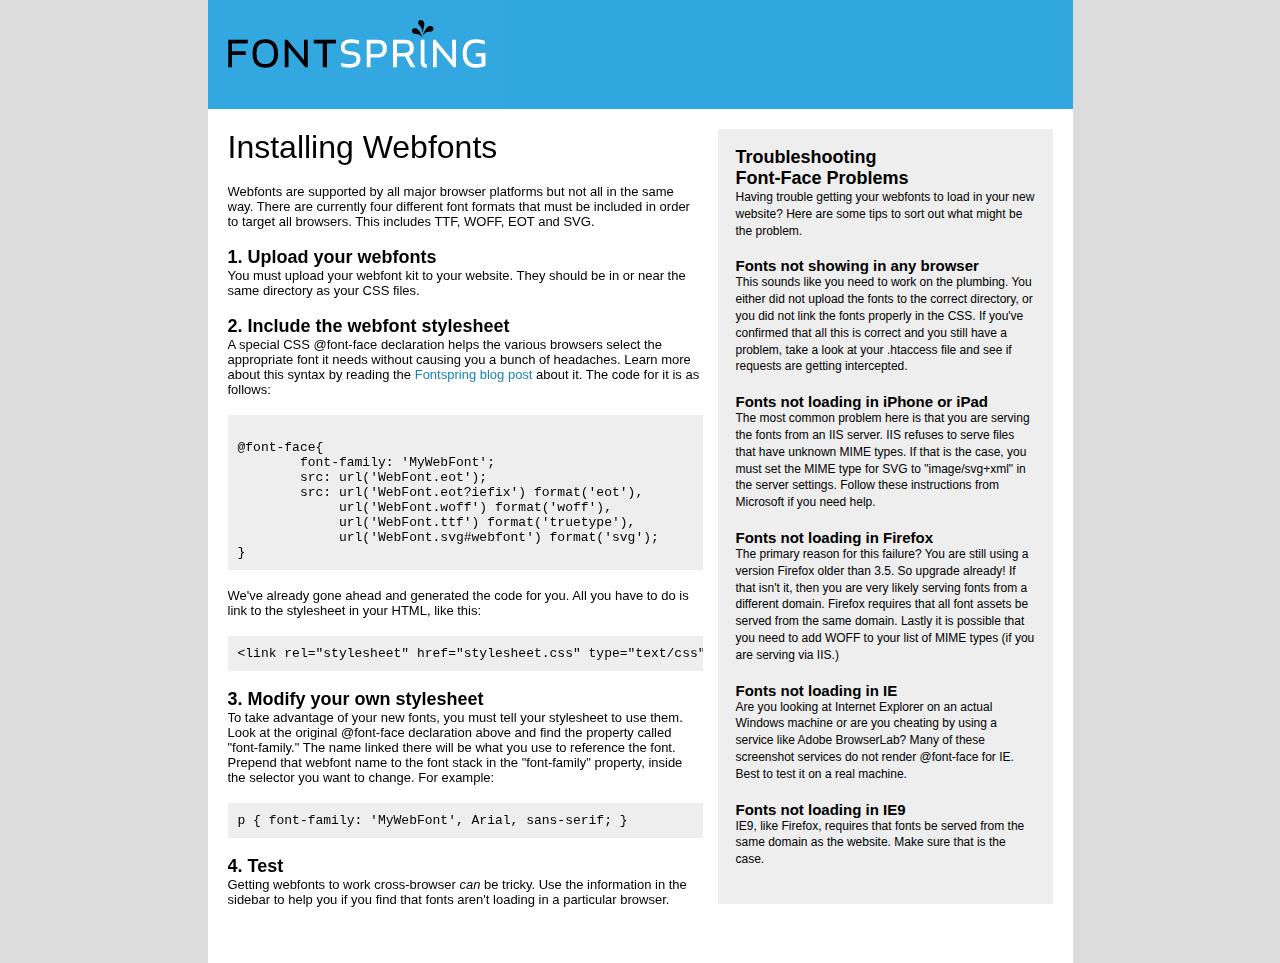
<file: fonts/entypo/How_to_use_webfonts.html>
<!DOCTYPE html PUBLIC "-//W3C//DTD XHTML 1.0 Transitional//EN"
	"http://www.w3.org/TR/xhtml1/DTD/xhtml1-transitional.dtd">

<html xmlns="http://www.w3.org/1999/xhtml" xml:lang="en" lang="en">
<head>
	<meta http-equiv="Content-Type" content="text/html; charset=utf-8" />

	<link rel="stylesheet" href="stylesheet.css" type="text/css" charset="utf-8" />

	<style type="text/css" media="screen">
		/*-- RESET ------*/
		html, body, div, span, applet, object, iframe,
		h1, h2, h3, h4, h5, h6, p, blockquote, pre,
		a, abbr, acronym, address, big, cite, code,
		del, dfn, em, font, img, ins, kbd, q, s, samp,
		small, strike, strong, sub, sup, tt, var,
		b, u, i, center, dl, dt, dd, ol, ul, li,
		fieldset, form, label, legend, table, 
		caption, tbody, tfoot, thead, tr, th, td 
		                  {margin: 0;padding: 0;border: 0;outline: 0;
		                  font-size: 100%;vertical-align: baseline;
		                  background: transparent;}
		body              {line-height: 1;}
		ol, ul            {list-style: none;}
		blockquote, q     {quotes: none;}
		blockquote:before, blockquote:after,
		q:before, q:after {content: '';	content: none;}
		:focus            {outline: 0;}
		ins               {text-decoration: none;}
		del               {text-decoration: line-through;}
		table             {border-collapse: collapse;border-spacing: 0;}
		
		/*-- GRID -----*/
		.section {margin-bottom: 18px;
		}
		.section:after	{content: ".";display: block;height: 0;clear: both;visibility: hidden;}
		.section 		{*zoom: 1;}

		.section .firstcolumn,
		.section .firstcol {margin-left: 0;}
		
		.grid1, .grid1_2cols, .grid1_3cols, .grid1_4cols, .grid2, .grid2_3cols, .grid2_4cols, .grid3, .grid3_2cols, .grid3_4cols, .grid4, .grid4_3cols, .grid5, .grid5_2cols, .grid5_3cols, .grid5_4cols, .grid6, .grid6_4cols, .grid7, .grid7_2cols, .grid7_3cols, .grid7_4cols, .grid8, .grid8_3cols, .grid9, .grid9_2cols, .grid9_4cols, .grid10, .grid10_3cols, .grid10_4cols, .grid11, .grid11_2cols, .grid11_3cols, .grid11_4cols, .grid12
		{margin-left: 15px;float: left;display: inline; overflow: hidden;}
		.width5, .grid5, .span-5 {width: 335px;}
		.width5_2cols,.grid5_2cols {width: 160px;}
		.width5_3cols,.grid5_3cols  {width: 101px;}
		.width5_4cols,.grid5_4cols  {width: 72px;}
		.input_width5 {width: 329px;}

		.width6, .grid6, .span-6 {width: 405px;}
		.width6_4cols,.grid6_4cols  {width: 90px;}
		.input_width6 {width: 399px;}

		.width7, .grid7, .span-7 {width: 475px;}
		.width7_2cols,.grid7_2cols {width: 230px;}
		.width7_3cols,.grid7_3cols  {width: 148px;}
		.width7_4cols,.grid7_4cols  {width: 107px;}
		.input_width7 {width: 469px;}
		
		/*-- STYLES -----*/
		body {
			color: #000;
			background-color: #dcdcdc;
			font: 13px Arial, sans-serif;
		}

		a {
			text-decoration: none;
			color: #1883ba;
		}

		h1{
			font-size: 32px;
			font-weight: normal;
			font-style: normal;
			margin-bottom: 18px;
		}

		h2{
			font-size: 18px;
		}

		#container {
			width: 865px;
			margin: 0px auto;
		}
		


		#header {
			height:109px;
			font-size: 36px;
			background-color: #000;
			color: #fff;
			text-indent:-9999px;
			background: url([data-uri]) no-repeat left center;
			background-color: #31a7e0;
			
		}
		
		#main_content {
			background-color: #fff;
			padding: 20px 20px 20px;
		}


		#footer p {
			margin: 0;
			padding-top: 10px;
			padding-bottom: 50px;
			color: #333;
			font: 10px Arial, sans-serif;
		}
		code {
			white-space: pre;
			background-color: #eee;
			display: block;
			padding: 10px;
			margin-bottom: 18px;
			overflow: auto;
		}

		.box  { 
		  padding: 18px; 
		  margin-bottom: 18px; 
		  background: #eee; 
		}
		.bottom,.last 	{margin-bottom:0 !important; padding-bottom:0 !important;}
		

		
		p{
			line-height: 1.2em;
			margin-bottom: 18px;
			font: 13px Arial, sans-serif;
		}



		h3{
			font-size: 15px;
			margin-top: 18px;
		}
		
		.sidebar p{
			font-size: 12px;
			line-height: 1.4em;
		}
		
	</style>

<title>How to Use Webfonts</title>
	
</head>

<body>
<div id="container">
	<div id="header">
		Fontspring
	</div>
	<div id="main_content">
			<div class="section">
				<div class="grid7 firstcol">
					<h1>Installing Webfonts</h1>
					
					<p>Webfonts are supported by all major browser platforms but not all in the same way. There are currently four different font formats that must be included in order to target all browsers. This includes TTF, WOFF, EOT and SVG.</p>
					
					<h2>1. Upload your webfonts</h2>
					<p>You must upload your webfont kit to your website. They should be in or near the same directory as your CSS files.</p>
					
					<h2>2. Include the webfont stylesheet</h2>
					<p>A special CSS @font-face declaration helps the various browsers select the appropriate font it needs without causing you a bunch of headaches. Learn more about this syntax by reading the <a href="http://www.fontspring.com/blog/further-hardening-of-the-bulletproof-syntax">Fontspring blog post</a> about it. The code for it is as follows:</p>


<code>
@font-face{ 
	font-family: 'MyWebFont';
	src: url('WebFont.eot');
	src: url('WebFont.eot?iefix') format('eot'),
	     url('WebFont.woff') format('woff'),
	     url('WebFont.ttf') format('truetype'),
	     url('WebFont.svg#webfont') format('svg');
}
</code>
	<p>We've already gone ahead and generated the code for you. All you have to do is link to the stylesheet in your HTML, like this:</p>
	<code>&lt;link rel=&quot;stylesheet&quot; href=&quot;stylesheet.css&quot; type=&quot;text/css&quot; charset=&quot;utf-8&quot; /&gt;</code>

					<h2>3. Modify your own stylesheet</h2>
					<p>To take advantage of your new fonts, you must tell your stylesheet to use them. Look at the original @font-face declaration above and find the property called "font-family." The name linked there will be what you use to reference the font. Prepend that webfont name to the font stack in the "font-family" property, inside the selector you want to change. For example:</p>
<code>p { font-family: 'MyWebFont', Arial, sans-serif; }</code>

<h2>4. Test</h2>
<p>Getting webfonts to work cross-browser <em>can</em> be tricky. Use the information in the sidebar to help you if you find that fonts aren't loading in a particular browser.</p>
				</div>
				
				<div class="grid5 sidebar">
					<div class="box">
						<h2>Troubleshooting<br />Font-Face Problems</h2>
						<p>Having trouble getting your webfonts to load in your new website? Here are some tips to sort out what might be the problem.</p>

						<h3>Fonts not showing in any browser</h3>

						<p>This sounds like you need to work on the plumbing. You either did not upload the fonts to the correct directory, or you did not link the fonts properly in the CSS. If you've confirmed that all this is correct and you still have a problem, take a look at your .htaccess file and see if requests are getting intercepted.</p>

						<h3>Fonts not loading in iPhone or iPad</h3>

						<p>The most common problem here is that you are serving the fonts from an IIS server. IIS refuses to serve files that have unknown MIME types. If that is the case, you must set the MIME type for SVG to "image/svg+xml" in the server settings. Follow these instructions from Microsoft if you need help.</p>

						<h3>Fonts not loading in Firefox</h3>

						<p>The primary reason for this failure? You are still using a version Firefox older than 3.5. So upgrade already! If that isn't it, then you are very likely serving fonts from a different domain. Firefox requires that all font assets be served from the same domain. Lastly it is possible that you need to add WOFF to your list of MIME types (if you are serving via IIS.)</p>

						<h3>Fonts not loading in IE</h3>

						<p>Are you looking at Internet Explorer on an actual Windows machine or are you cheating by using a service like Adobe BrowserLab? Many of these screenshot services do not render @font-face for IE. Best to test it on a real machine.</p>

						<h3>Fonts not loading in IE9</h3>

						<p>IE9, like Firefox, requires that fonts be served from the same domain as the website. Make sure that is the case.</p>
					</div>
				</div>
			</div>
			
		</div>
	
	</div>
	
</div>
</body>
</html>
</file>
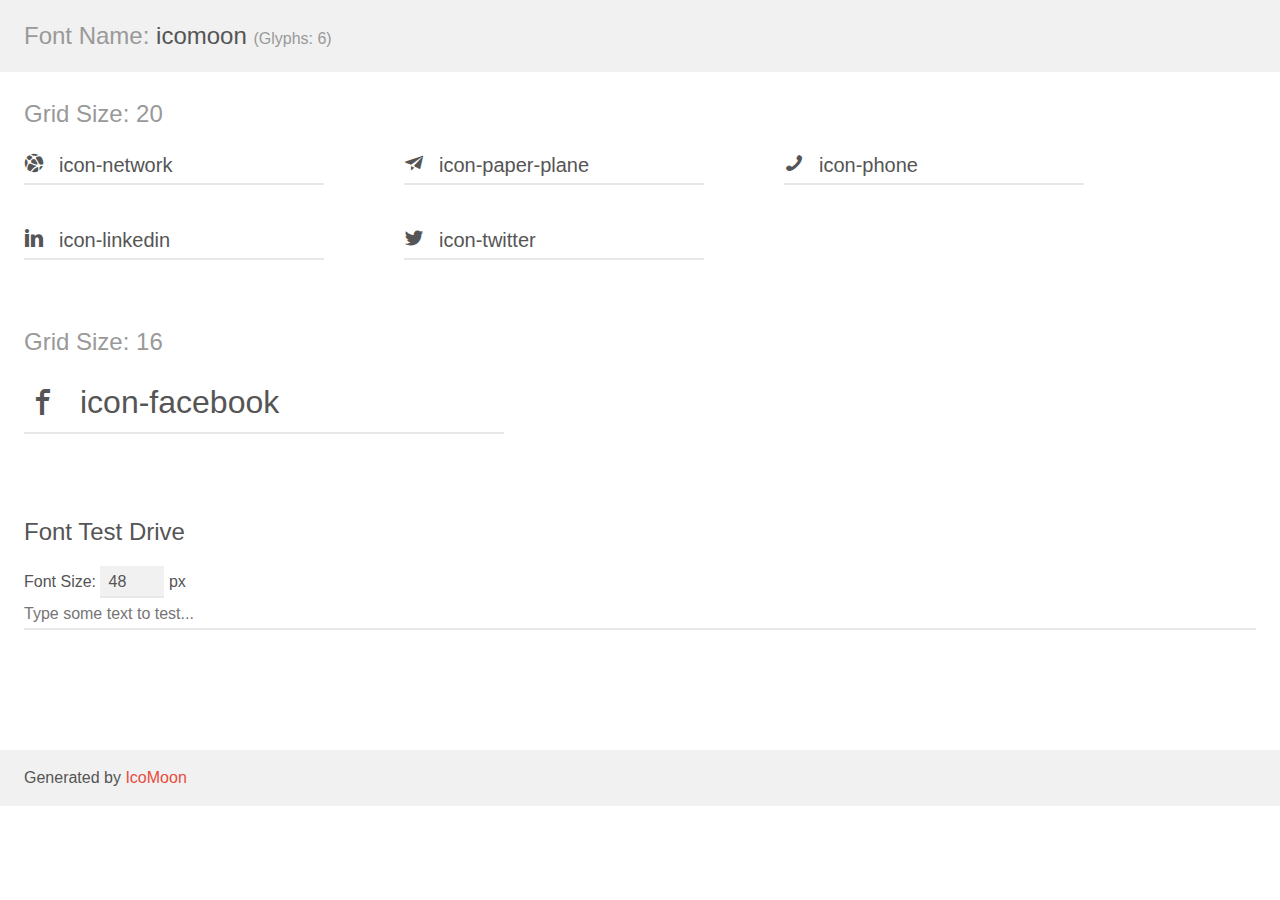
<file: fonts/icomoon/demo.html>
<!doctype html>
<html>
<head>
	<meta charset="utf-8">
	<title>IcoMoon Demo</title>
	<meta name="description" content="An Icon Font Generated By IcoMoon.io">
	<meta name="viewport" content="width=device-width">
	<link rel="stylesheet" href="demo-files/demo.css">
	<link rel="stylesheet" href="style.css"></head>
<body>
	<div class="bgc1 clearfix">
		<h1 class="mhmm mvm"><span class="fgc1">Font Name:</span> icomoon <small class="fgc1">(Glyphs:&nbsp;6)</small></h1>
	</div>
	<div class="clearfix mhl ptl">
		<h1 class="mvm mtn fgc1">Grid Size: 20</h1>
		<div class="glyph fs1">
			<div class="clearfix bshadow0 pbs">
				<span class="icon icon-network">
				
				</span>
				<span class="mls"> icon-network</span>
			</div>
			<fieldset class="fs0 size1of1 clearfix hidden-true">
				<input type="text" readonly value="e601" class="unit size1of2" />
				<input type="text" maxlength="1" readonly value="&#xe601;" class="unitRight size1of2 talign-right" />
			</fieldset>
			<div class="fs0 bshadow0 clearfix hidden-true">
				<span class="unit pvs fgc1">liga: </span>
				<input type="text" readonly value="" class="liga unitRight" />
			</div>
		</div>
		<div class="glyph fs1">
			<div class="clearfix bshadow0 pbs">
				<span class="icon icon-paper-plane">
				
				</span>
				<span class="mls"> icon-paper-plane</span>
			</div>
			<fieldset class="fs0 size1of1 clearfix hidden-true">
				<input type="text" readonly value="e602" class="unit size1of2" />
				<input type="text" maxlength="1" readonly value="&#xe602;" class="unitRight size1of2 talign-right" />
			</fieldset>
			<div class="fs0 bshadow0 clearfix hidden-true">
				<span class="unit pvs fgc1">liga: </span>
				<input type="text" readonly value="" class="liga unitRight" />
			</div>
		</div>
		<div class="glyph fs1">
			<div class="clearfix bshadow0 pbs">
				<span class="icon icon-phone">
				
				</span>
				<span class="mls"> icon-phone</span>
			</div>
			<fieldset class="fs0 size1of1 clearfix hidden-true">
				<input type="text" readonly value="e603" class="unit size1of2" />
				<input type="text" maxlength="1" readonly value="&#xe603;" class="unitRight size1of2 talign-right" />
			</fieldset>
			<div class="fs0 bshadow0 clearfix hidden-true">
				<span class="unit pvs fgc1">liga: </span>
				<input type="text" readonly value="" class="liga unitRight" />
			</div>
		</div>
		<div class="glyph fs1">
			<div class="clearfix bshadow0 pbs">
				<span class="icon icon-linkedin">
				
				</span>
				<span class="mls"> icon-linkedin</span>
			</div>
			<fieldset class="fs0 size1of1 clearfix hidden-true">
				<input type="text" readonly value="e604" class="unit size1of2" />
				<input type="text" maxlength="1" readonly value="&#xe604;" class="unitRight size1of2 talign-right" />
			</fieldset>
			<div class="fs0 bshadow0 clearfix hidden-true">
				<span class="unit pvs fgc1">liga: </span>
				<input type="text" readonly value="" class="liga unitRight" />
			</div>
		</div>
		<div class="glyph fs1">
			<div class="clearfix bshadow0 pbs">
				<span class="icon icon-twitter">
				
				</span>
				<span class="mls"> icon-twitter</span>
			</div>
			<fieldset class="fs0 size1of1 clearfix hidden-true">
				<input type="text" readonly value="e605" class="unit size1of2" />
				<input type="text" maxlength="1" readonly value="&#xe605;" class="unitRight size1of2 talign-right" />
			</fieldset>
			<div class="fs0 bshadow0 clearfix hidden-true">
				<span class="unit pvs fgc1">liga: </span>
				<input type="text" readonly value="" class="liga unitRight" />
			</div>
		</div>
	</div>
	<div class="clearfix mhl ptl">
		<h1 class="mvm mtn fgc1">Grid Size: 16</h1>
		<div class="glyph fs2">
			<div class="clearfix bshadow0 pbs">
				<span class="icon icon-facebook">
				
				</span>
				<span class="mls"> icon-facebook</span>
			</div>
			<fieldset class="fs0 size1of1 clearfix hidden-true">
				<input type="text" readonly value="e600" class="unit size1of2" />
				<input type="text" maxlength="1" readonly value="&#xe600;" class="unitRight size1of2 talign-right" />
			</fieldset>
			<div class="fs0 bshadow0 clearfix hidden-true">
				<span class="unit pvs fgc1">liga: </span>
				<input type="text" readonly value="facebook, brand6" class="liga unitRight" />
			</div>
		</div>
	</div>

	<!--[if gt IE 8]><!-->
	<div class="mhl clearfix mbl">
		<h1>Font Test Drive</h1>
		<label>
			Font Size: <input id="fontSize" type="number" class="textbox0 mbm"
			min="8" value="48" />
			px
		</label>
		<input id="testText" type="text" class="phl size1of1 mvl"
		placeholder="Type some text to test..." value=""/>
		</label>
		<div id="testDrive" class="icon">&nbsp;
		</div>
	</div>
	<!--<![endif]-->
	<div class="bgc1 clearfix">
		<p class="mhl">Generated by <a href="https://icomoon.io/app">IcoMoon</a></p>
	</div>

	<script src="demo-files/demo.js"></script>
</body>
</html>
</file>
<file: fonts/entypo/stylesheet.css>
@font-face {
    font-family: 'entyporegular';
    src: url('Entypo-webfont.eot');
    src: url('Entypo-webfont.eot?#iefix') format('embedded-opentype'),
         url('Entypo-webfont.woff') format('woff'),
         url('Entypo-webfont.ttf') format('truetype'),
         url('Entypo-webfont.svg#entyporegular') format('svg');
    font-weight: normal;
    font-style: normal;

}
</file>
<file: fonts/icomoon/demo-files/demo.css>
body {
	padding: 0;
	margin: 0;
	font-family: sans-serif;
	font-size: 1em;
	line-height: 1.5;
	color: #555;
	background: #fff;
}
h1 {
	font-size: 1.5em;
	font-weight: normal;
}
small {
	font-size: .66666667em;
}
a {
	color: #e74c3c;
	text-decoration: none;
}
a:hover, a:focus {
	box-shadow: 0 1px #e74c3c;
}
.bshadow0, input {
	box-shadow: inset 0 -2px #e7e7e7;
}
input:hover {
	box-shadow: inset 0 -2px #ccc;
}
input, fieldset {
	font-size: 1em;
	margin: 0;
	padding: 0;
	border: 0;
}
input {
	color: inherit;
	line-height: 1.5;
	height: 1.5em;
	padding: .25em 0;
}
input:focus {
	outline: none;
	box-shadow: inset 0 -2px #449fdb;
}
.glyph {
	font-size: 16px;
	width: 15em;
	padding-bottom: 1em;
	margin-right: 4em;
	margin-bottom: 1em;
	float: left;
	overflow: hidden;
}
.liga {
	width: 80%;
	width: calc(100% - 2.5em);
}
.talign-right {
	text-align: right;
}
.talign-center {
	text-align: center;
}
.bgc1 {
	background: #f1f1f1;
}
.fgc1 {
	color: #999;
}
.fgc0 {
	color: #000;
}
p {
	margin-top: 1em;
	margin-bottom: 1em;
}
.mvm {
	margin-top: .75em;
	margin-bottom: .75em;
}
.mtn {
	margin-top: 0;
}
.mtl, .mal {
	margin-top: 1.5em;
}
.mbl, .mal {
	margin-bottom: 1.5em;
}
.mal, .mhl {
	margin-left: 1.5em;
	margin-right: 1.5em;
}
.mhmm {
	margin-left: 1em;
	margin-right: 1em;
}
.mls {
	margin-left: .25em;
}
.ptl {
	padding-top: 1.5em;
}
.pbs, .pvs {
	padding-bottom: .25em;
}
.pvs, .pts {
	padding-top: .25em;
}
.unit {
	float: left;
}
.unitRight {
	float: right;
}
.size1of2 {
	width: 50%;
}
.size1of1 {
	width: 100%;
}
.clearfix:before, .clearfix:after {
	content: " ";
	display: table;
}
.clearfix:after {
	clear: both;
}
.hidden-true {
	display: none;
}
.textbox0 {
	width: 3em;
	background: #f1f1f1;
	padding: .25em .5em;
	line-height: 1.5;
	height: 1.5em;
}
#testDrive {
	display: block;
	padding-top: 24px;
	line-height: 1.5;
}
.fs0 {
	font-size: 16px;
}
.fs1 {
	font-size: 20px;
}
.fs2 {
	font-size: 32px;
}
</file>
<file: fonts/icomoon/style.css>
@font-face {
	font-family: 'icomoon';
	src: url('fonts/icomoon.eot');
}
@font-face {
	font-family: 'icomoon';
	src: url([data-uri]) format('truetype');
	font-weight: normal;
	font-style: normal;
}

.icon {
	font-family: 'icomoon';
	speak: none;
	font-style: normal;
	font-weight: normal;
	font-variant: normal;
	text-transform: none;
	line-height: 1;

	/* Better Font Rendering =========== */
	-webkit-font-smoothing: antialiased;
	-moz-osx-font-smoothing: grayscale;
}

.icon-network:before {
	content: "\e601";
}

.icon-paper-plane:before {
	content: "\e602";
}

.icon-phone:before {
	content: "\e603";
}

.icon-linkedin:before {
	content: "\e604";
}

.icon-twitter:before {
	content: "\e605";
}

.icon-facebook:before {
	content: "\e600";
}
</file>
